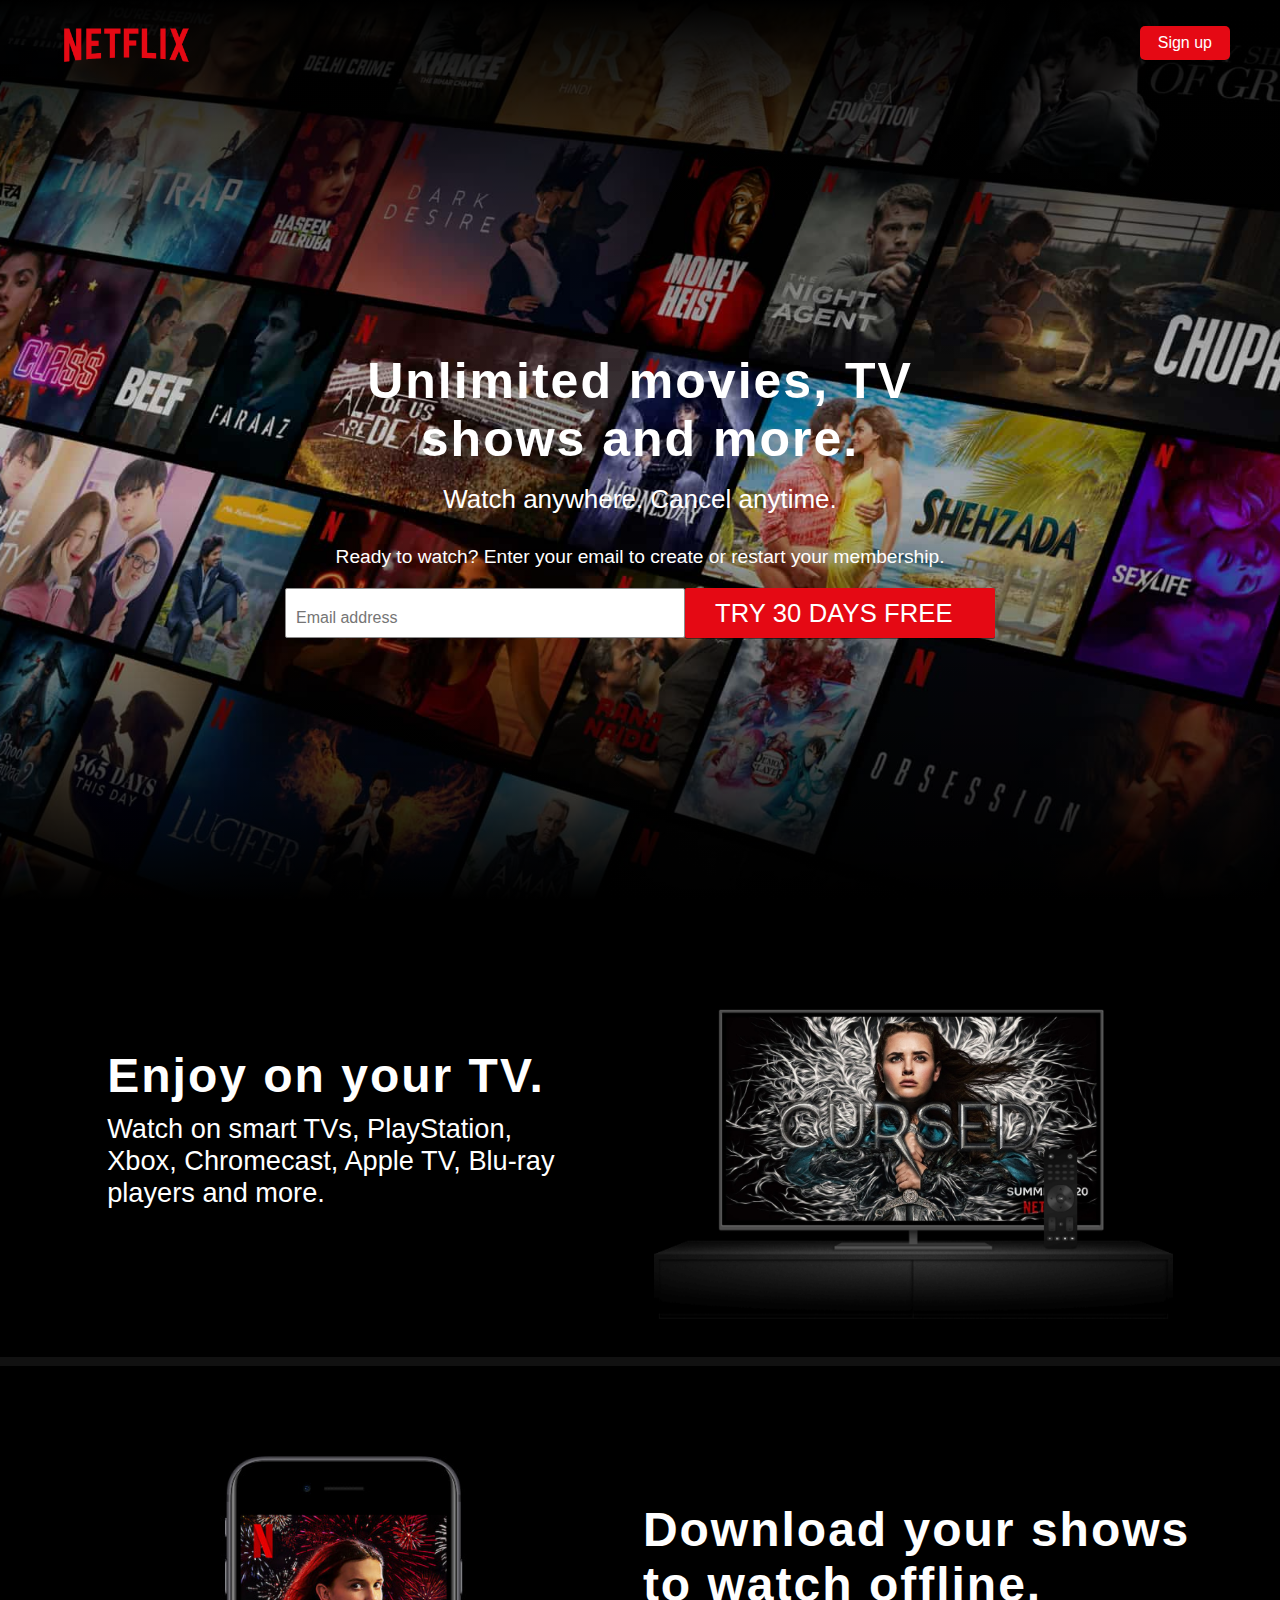
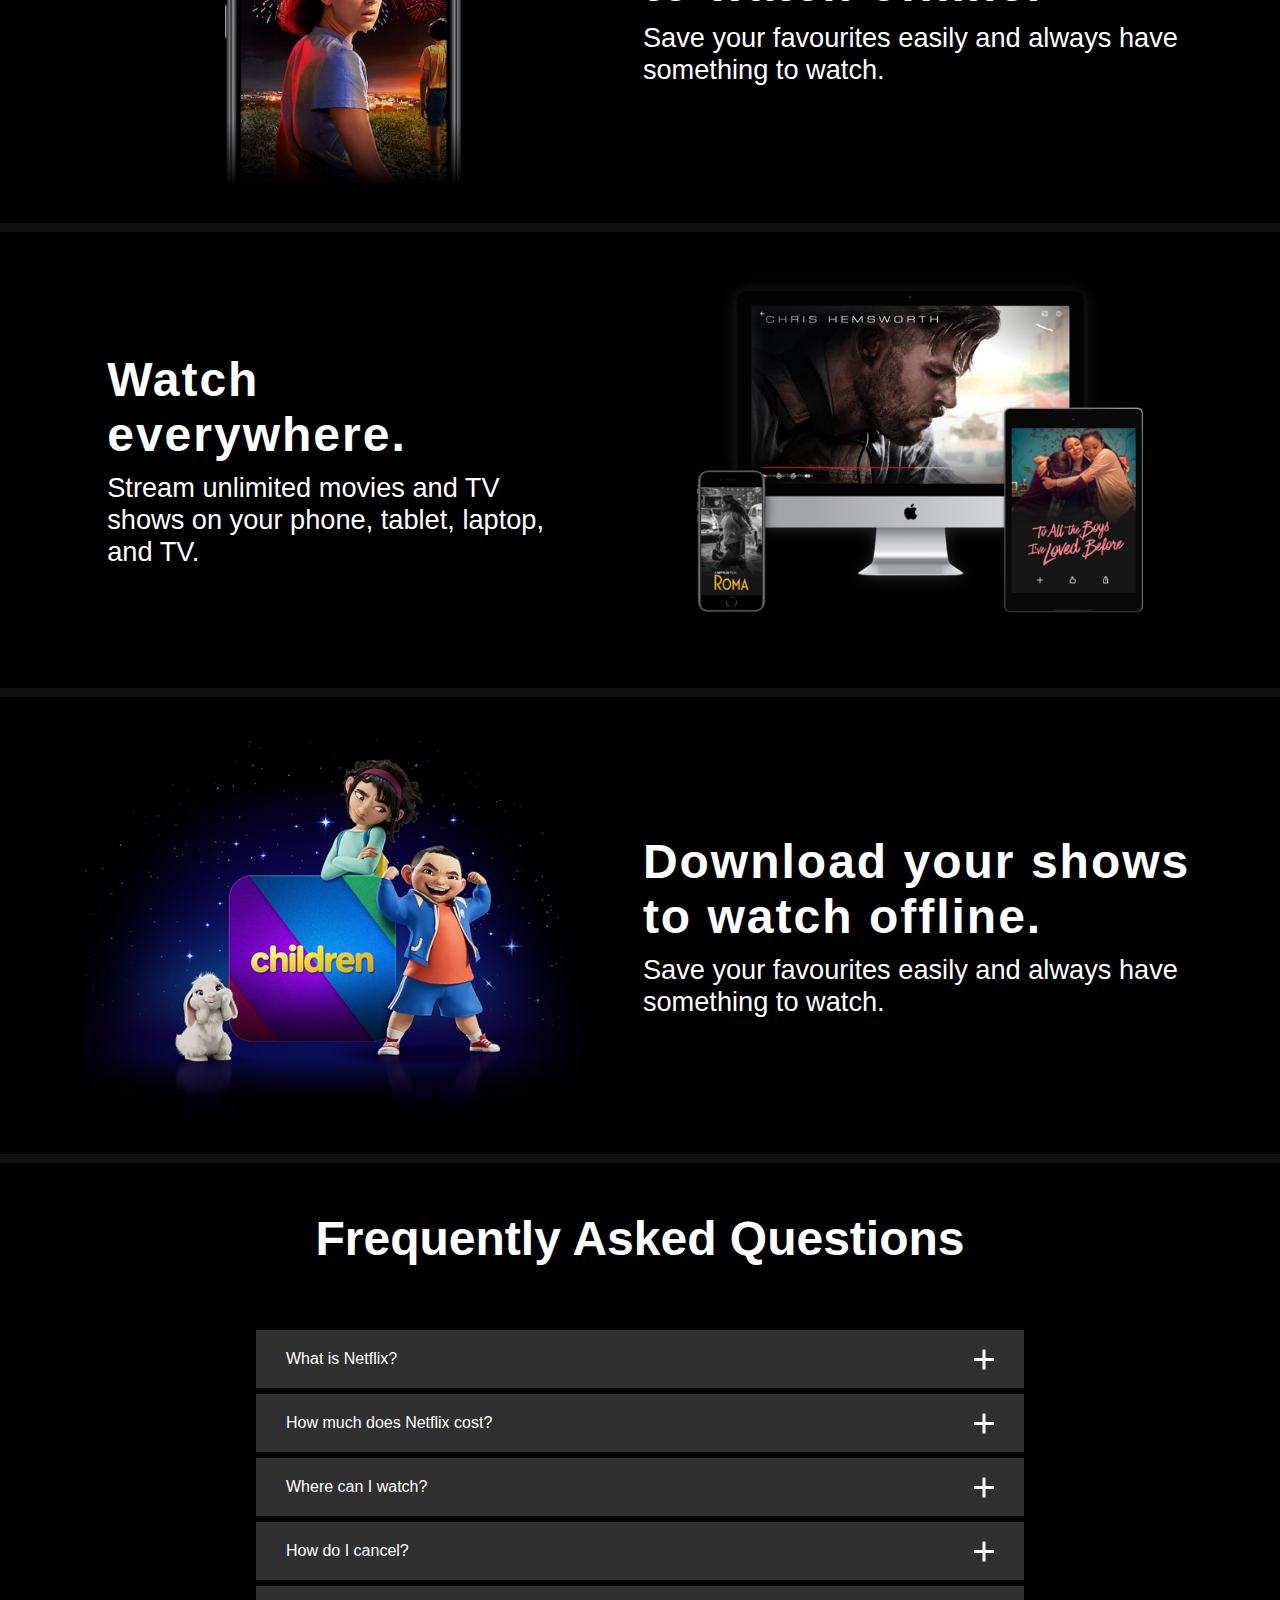
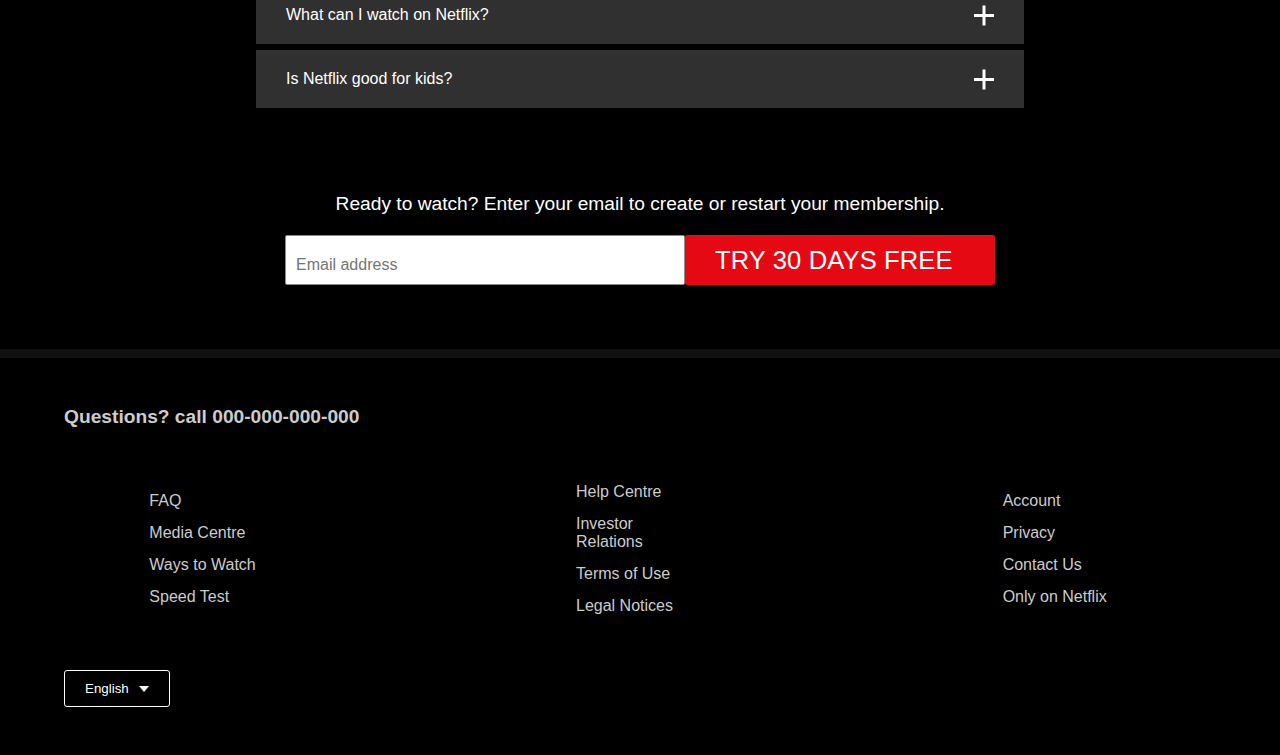
<file: Netflix Homepage/netflix.html>
<!DOCTYPE html>
<html lang="en">
<head>
    <meta charset="UTF-8">
    <meta http-equiv="X-UA-Compatible" content="IE=edge">
    <meta name="viewport" content="width=device-width, initial-scale=1.0">
    <link rel="stylesheet" href="style.css">
    <title>Netflix Homepage</title>
</head>
<body>
    <section class="container">
        <div class="head">
            <img src="logo (1).png" >
            <a href="#">Sign up</a>
        </div>
    </section>
    <section class="banner">
        <img src="back.jpg" class="fit">
        <div class="box">
            <div class="heading">
                <h2>Unlimited movies, TV shows and more.</h2>
                <h5>Watch anywhere. Cancel anytime.</h5>
                <p>Ready to watch? Enter your email to create or restart your membership.</p>
            </div>
            <div class="search">
                <input type="text" placeholder="Email address">
                <a href="#"> Try 30 days free</a>
            </div>
        </div>
    </section>

    <section class="part1">
        
       <div class="talk">
           <h1>Enjoy on your TV.</h1>
           <p>Watch on smart TVs, PlayStation, Xbox, Chromecast, Apple TV, Blu-ray players and more.</p>
       </div>
       <div class="img">
           <img src="part1.png" >
       </div>
    </section>

    <section class="part2">
        <div class="img">
            <img src="part2.jpg" >
        </div>
        <div class="talk">
            <h1>Download your shows to watch offline.</h1>
            <p>Save your favourites easily and always have something to watch.</p>
        </div>
        
     </section>

     <section class="part1">
        
        <div class="talk">
            <h1>Watch everywhere.</h1>
            <p>Stream unlimited movies and TV shows on your phone, tablet, laptop, and TV.</p>
        </div>
        <div class="img">
            <img src="part3.png" >
        </div>
     </section>

     <section class="part2">
        <div class="img">
            <img src="part4.png" >
        </div>
        <div class="talk">
            <h1>Download your shows to watch offline.</h1>
            <p>Save your favourites easily and always have something to watch.</p>
        </div>
        
     </section>

     <section class="list">
        <h1>Frequently Asked Questions</h1>
        <div class="accordion-menu">
            <div class="item" id="item1">
                <a href="#item1" class="title">
                    <span>What is Netflix?</span>
                    <i class="icon"></i>
                </a>
                <p class="text">
                    Netflix is a streaming service that offers a wide variety of award-winning TV shows, movies,
                    anime, documentaries and more - on thousands of internet-connected devices.
                    <br><br>
                    You can watch as much as you want, whenever you want, without a single ad - all for one
                    low monthly price. There's always something new to discover, and new TV shows and movies 
                    are added every week!
                </p>
            </div>

            <div class="item" id="item2">
                <a href="#item2" class="title">
                    <span>How much does Netflix cost?</span>
                    <i class="icon"></i>
                </a>
                <p class="text">
                    Watch Netflix on your smartphone, tablet, Smart TV, laptop, or streaming 
                    device, all for one fixed monthly fee. Plans range from ₹ 149 to ₹ 649 a month. No extra costs, no contracts.
                </p>
            </div>

            <div class="item" id="item3">
                <a href="#item3" class="title">
                    <span>Where can I watch?</span>
                    <i class="icon"></i>
                </a>
                <p class="text">
                    Watch anywhere, anytime. Sign in with your Netflix account to watch instantly on the web at 
                    netflix.com from your personal computer or on any internet-connected device that offers the 
                    Netflix app, including smart TVs, smartphones, tablets, streaming media players and game consoles.
                    <br><br>
                    You can also download your favourite shows with the iOS, Android, or Windows 10 app. Use 
                    downloads to watch while you're on the go and without an internet connection. Take Netflix with you 
                    anywhere.
                </p>
            </div>

            <div class="item" id="item4">
                <a href="#item4" class="title">
                    <span>How do I cancel?</span>
                    <i class="icon"></i>
                </a>
                <p class="text">
                    Netflix is flexible. There are no annoying contracts and no commitments. You can easily 
                    cancel your account online in two clicks. There are no cancellation fees - start or stop your account 
                    anytime.
                </p>
            </div>

            <div class="item" id="item5">
                <a href="#item5" class="title">
                    <span>What can I watch on Netflix?</span>
                    <i class="icon"></i>
                </a>
                <p class="text">
                    Netflix has an extensive library of feature films, documentaries,
                     TV shows, anime, award-winning Netflix originals, and more. Watch as much as you want, anytime you want.
                </p>
            </div>

            <div class="item" id="item6">
                <a href="#item6" class="title">
                    <span>Is Netflix good for kids?</span>
                    <i class="icon"></i>
                </a>
                <p class="text">
                    The Netflix Kids experience is included in your
                     membership to give parents control while kids enjoy family-friendly TV shows and films in their own space.
                    <br><br>
                    Kids profiles come with PIN-protected parental controls that let you 
                    restrict the maturity rating of content kids can watch and block specific titles you don't want kids to see.
                </p>
            </div>
        </div>
     </section>

     <section class="banner2">
        <div class="box">
            <div class="heading">
                
                <p>Ready to watch? Enter your email to create or restart your membership.</p>
            </div>
            <div class="search">
                <input type="text" placeholder="Email address">
                <a href="#"> Try 30 days free</a>
            </div>
        </div>
     </section>

     <div class="call">
        <h2> Questions? call 000-000-000-000</h2>
     </div>
     
     <section class="footer">
        
        <div class="one">
            <ul class="items">
                <li><a href="#">FAQ</a></li>
                <li><a href="#">Media Centre</a></li>
                <li><a href="#">Ways to Watch</a></li>
                <li><a href="#">Speed Test</a></li>
            </ul>
        </div>
        <div class="one">
            <ul class="items">
                <li><a href="#">Help Centre</a></li>
                <li><a href="#">Investor Relations</a></li>
                <li><a href="#">Terms of Use</a></li>
                <li><a href="#">Legal Notices</a></li>
            </ul>
        </div>

        <div class="one">
            <ul class="items">
                <li><a href="#">Account</a></li>
                <li><a href="#">Privacy</a></li>
                <li><a href="#">Contact Us</a></li>
                <li><a href="#">Only on Netflix<a></li>
            </ul>
        </div>


     </section>

     <section class="lang-btn">
        <div class="lang">
            <button class="language-btn">English <img src="down-icon.png"></button>
        </div>
    </section>

     
</body>
</html>
</file>
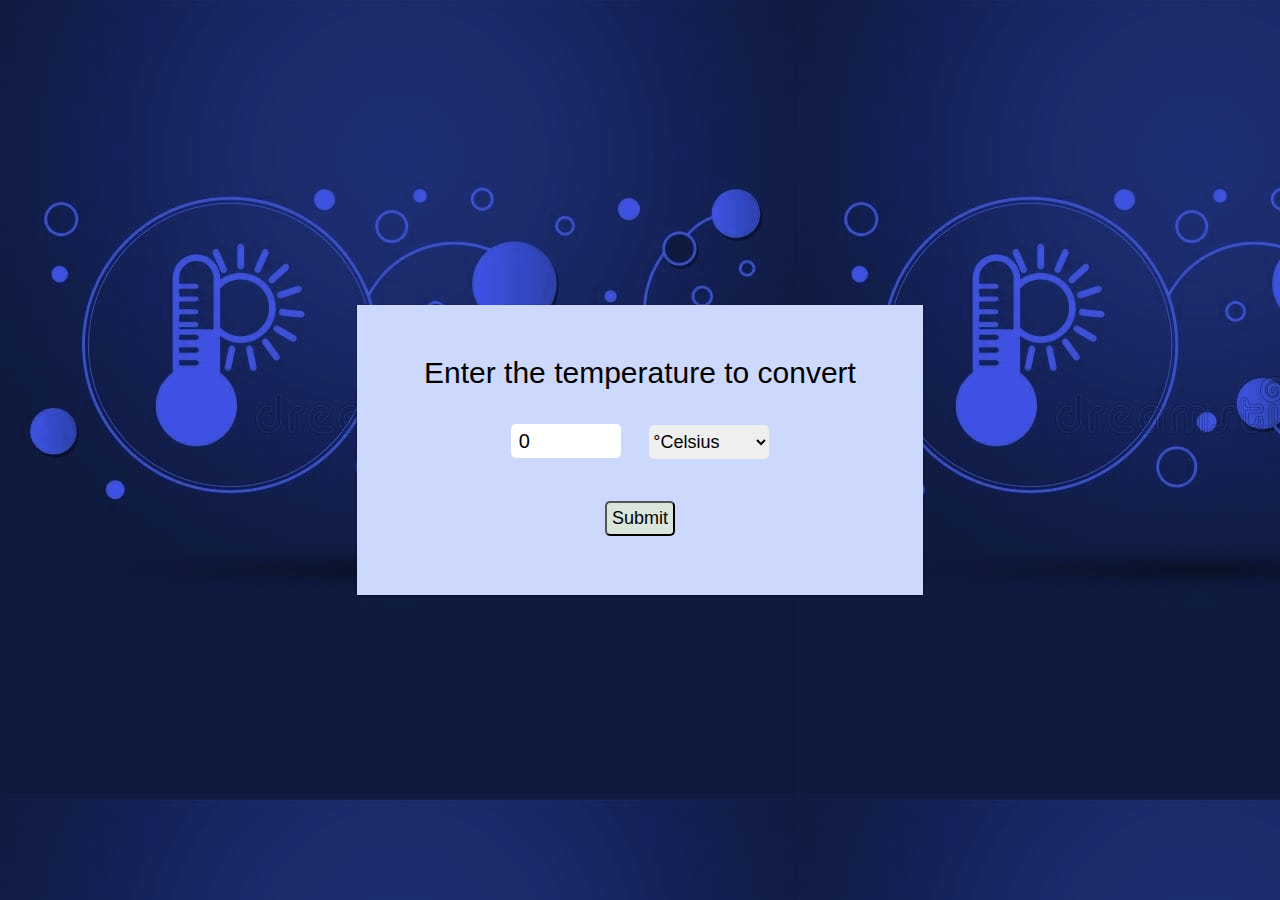
<file: Temperature Converter/conveter.html>
<!DOCTYPE html>
<html lang="en">
<head>
    <meta charset="UTF-8">
    <meta http-equiv="X-UA-Compatible" content="IE=edge">
    <meta name="viewport" content="width=device-width, initial-scale=1.0">
    <link rel="stylesheet" href="style.css">
    <title>Temperature converter</title>
</head>
<body background="image.jpeg">
    <div class="container">
        <form id="calcTemp" onsubmit="calcTemp(); return false">
            <label for="temp">Enter the temperature to convert</label>
            <br>
            <input type="number" name="temp" id="temp" value="0">
            <select name="temp_diff" id="temp_diff">
                <option value="cel">&#176;Celsius</option>
                <option value="fah">&#176;Fahrenheit</option>
            </select>
            <br>
            <input type="submit" name="temp" id="submit">
            <br>
            <span id="result"></span>
        </form>
    </div>
    <script src="convo.js"></script>
</body>
</html>
</file>
<file: Netflix Homepage/style.css>
@import url('https://fonts.googleapis.com/css2?family=Raleway:ital,wght@0,300;0,500;0,600;0,700;1,300;1,400;1,500;1,600;1,700&family=Roboto:wght@100;300;400;700&family=Ubuntu:ital,wght@0,300;0,400;0,500;1,300;1,400;1,500;1,700&display=swap');
* {
    box-sizing: border-box;
    padding: 0;
    margin: 0;
    font-family: 'Poppins' , sans-serif;
}

body{
    background: #000;
}

.container .head{
    position: absolute;
    top: 0;
    left: 0;
    display: flex;
    justify-content: space-between;
    align-items: center;
    width: 100%;
    padding: 0 50px;
    z-index: 1000000;
    
}

.container .head img{
    width: 13%;
}

.container .head a{
    color: #fff;
    text-decoration: none;
    background-color: #e50914;
    padding: 8px 18px;
    border-radius: 5px;
}

.banner{
    width: 100%;
    height: 100vh;
    position: relative;
    display: flex;
    justify-content: center;
    align-items: center;
}

.banner:before {
    content: "";
    position: absolute;
    top: 0;
    left: 0;
    width: 100%;
    height: 400px;
    z-index: 1;
    background: linear-gradient(to bottom, #000, transparent);
}

.banner:after {
    content: "";
    position: absolute;
    bottom: 0;
    left: 0;
    width: 100%;
    height: 400px;
    z-index: 1;
    background: linear-gradient(to top, #000, transparent);
}

.banner .fit{
    width: 100%;
    height: 100%;
    position: absolute;
    top: 0;
    left: 0;
    object-fit: cover;
}

.banner .box{
    position: absolute;
    top: 55%;
    left: 50%;
    transform: translate(-50%, -50%);
    z-index: 1000;
}

.banner .box .heading{
    display: flex;
    flex-direction: column;
    justify-content: center;
    align-items: center;
    text-align: center;
}

.banner .box .heading h2{
    font-size: 3.125rem;
    color: #fff;
    letter-spacing: 2px;
    width: 80%;
}

.banner .box .heading h5{
    font-size: 1.625rem;
    color: #fff;
    font-weight: 400;
    padding: 1rem 0;
}

.banner .box .heading p{
    font-size: 1.2rem;
    color: #fff;
    font-weight: 500;
    padding: 15px 0;
    padding-bottom: 20px;
}

.banner .box .search{
    display: flex;
    flex-direction: row;
    align-items: center;
    justify-content: center;
}

.banner .box .search input{
    font-size: 16px;
    border: 1px solid #8c8c8c;
    outline: none;
    color: #000;
    border-radius: 2px;
    padding: 10px 10px 0 10px;
    width: 400px;
    height: 50px;
    align-items: center;
}

.banner .box .search a{
    text-decoration: none;
    text-transform: uppercase;
    color: #fff;
    font-weight: 400;
    letter-spacing: 0.1px;
    border-radius: 2px;
    background: #e50914;
    box-shadow: 0 1px 0 rgba(0, 0, 0, 0.45);
    font-size: 1.600rem;
    line-height: 50px;
    min-width: 310px;
    padding: 0 30px;
}

.part1{
    display: flex;
    flex-direction: row;
    justify-content: space-around;
    align-items: center;
    padding: 2rem 4rem ;
    border-bottom: 0.6rem solid #111;

}

.part1 .talk{
    width: 40%;
}

.part1 .talk h1{
    font-size: 3rem;
    letter-spacing: 2px;
    padding-bottom: 10px;
    color: #fff;
}

.part1 .talk p{
    font-size: 1.7rem;
    color: #fff;
}

.part1 .img{
    width: 45%;
}

.part1 .img img{
    width: 100%;
}

.part2{
    display: flex;
    flex-direction: row;
    justify-content: space-around;
    align-items: center;
    padding: 2rem 4rem ;
    border-bottom: 0.6rem solid #111;

}

.part2 .talk{
    width: 48%;
}

.part2 .talk h1{
    font-size: 3rem;
    letter-spacing: 2px;
    padding-bottom: 10px;
    color: #fff;
}

.part2 .talk p{
    font-size: 1.7rem;
    color: #fff;
}

.part2 .img{
    width: 45%;
}

.part2 .img img{
    width: 100%;
}

.list{
    width: 60%;
    display: flex;
    flex-direction: column;
    align-items: center;
    justify-content: center;
    margin: auto;
}

.list h1{
    color: #fff;
    font-size: 3rem;
    padding: 3rem 0 4rem 0;
}

.title{
    background: #303030;
    padding: 20px 30px;
    display: flex;
    justify-content: space-between;
    align-items: center;
    color: #fff;
    font-size: 1.4 rem;
    font-weight: 400;
    text-decoration: none;
}

.icon{
    width: 20px;
    position: relative;   
}

.icon::before, .icon::after{
    content: "";
    position: absolute;
    width: 20px;
    height: 3px;
    background: #fff;
    top: -1.5px;
}

.icon::after{
    transform: rotate(90deg);
    transition: 0.5s linear;
}

.text{
    background: #303030;
    line-height: 35px;
    margin: 3px 0;
    color: #fff;
    font-size: 1.4rem;
    font-weight: 400;
    height: 0;
    opacity: 0;
}

.item:target .text{
    opacity: 1;
    height: auto;
    padding: 20px 30px;
    margin: 0;
    border-top: 2px solid #000;
    margin-bottom: 6px;
}

.item:target .icon::after{
    transform: rotateY(90deg);
}

.banner2 .box{
    margin: 4rem 0;
}

.banner2 .box .heading{
    display: flex;
    flex-direction: column;
    justify-content: center;
    align-items: center;
    text-align: center;
}


.banner2 .box .heading p{
    font-size: 1.2rem;
    color: #fff;
    font-weight: 500;
    padding: 15px 0;
    padding-bottom: 20px;
}

.banner2 .box .search{
    display: flex;
    flex-direction: row;
    align-items: center;
    justify-content: center;
}

.banner2 .box .search input{
    font-size: 16px;
    border: 1px solid #8c8c8c;
    outline: none;
    color: #000;
    border-radius: 2px;
    padding: 10px 10px 0 10px;
    width: 400px;
    height: 50px;
    align-items: center;
}

.banner2 .box .search a{
    text-decoration: none;
    text-transform: uppercase;
    color: #fff;
    font-weight: 400;
    letter-spacing: 0.1px;
    border-radius: 2px;
    background: #e50914;
    box-shadow: 0 1px 0 rgba(0, 0, 0, 0.45);
    font-size: 1.600rem;
    line-height: 50px;
    min-width: 310px;
    padding: 0 30px;
}

.banner2{
    border-bottom: 0.6rem solid #111;
}


.footer{
    display: flex;
    justify-content: space-between;
    flex-direction: row;
    margin: auto;

}

.footer .one{
    display: flex;
    justify-content: space-between;
    flex-direction: row;
    margin: auto;
    width: 10%;
}

.footer .one li{
    padding: 7px 0;
}

.footer .one li a{
    color: #ccc;
    text-decoration: none;
}

.footer .one li a:hover{
    border-bottom: 1px solid #ccc;
}

.call h2{
    color: #ccc;
    font-size: 1.2rem;
    padding: 3rem 4rem;
}

.lang-btn{
    padding: 3rem 4rem;
}

.lang .language-btn{
    color: #fff;
    padding: 10px 20px;
    border-radius: 3px;
    
}

.language-btn{
    display: inline-flex;
    align-items: center;
    background: transparent;
    border: 1px solid #fff;
    padding: 7px 10px;

}

.language-btn img{
    width: 10px;
    margin-left: 10px;
}
</file>
<file: Temperature Converter/style.css>
@import url('https://fonts.googleapis.com/css2?family=Raleway:ital,wght@0,300;0,500;0,600;0,700;1,300;1,400;1,500;1,600;1,700&family=Roboto:wght@100;300;400;700&family=Ubuntu:ital,wght@0,300;0,400;0,500;1,300;1,400;1,500;1,700&display=swap');
* {
    box-sizing: border-box;
    padding: 0;
    margin: 0;
    font-family: 'Poppins' , sans-serif;
}
.container {
    display: flex;
    justify-content: center;
    align-items: center;
    height: 100vh;
    text-align: center;
}
#calcTemp {
    padding: 29px 67px;
    min-height: 290px;
    background-color: #cdd8fd;
    box-shadow: rgba(0, 0, 0, 0.12) 0px 1px 3px, rgba(0, 0, 0, 0.24) 0px 1px 2px;
}
label{
    font-size: 30px;
    line-height: 78px;
}
#temp {
    width: 110px;
    height: 34px;
    border-radius: 5px;
    margin: 12px;
    padding: 8px;
    font-size: 20px;
    font-weight: 500;
    border: none;
    outline: none;
}
#temp_diff {
    width: 120px;
    height: 34px;
    border-radius: 5px;
    margin: 12px;
    font-size: 18px;
    font-weight: 500;
    border: none;
    outline: none;
}
#submit {
    width: 70px;
    border-radius: 5px;
    margin: 30px 0 20px 0;
    font-size: 18px;
    background-color: rgb(218, 229,220);
    padding: 5px;
    transition: all 0.5s ease;
}
#submit:hover {
    background-color: antiquewhite;
    cursor: pointer;
}
#result {
    font-size: 27px;
}
</file>
